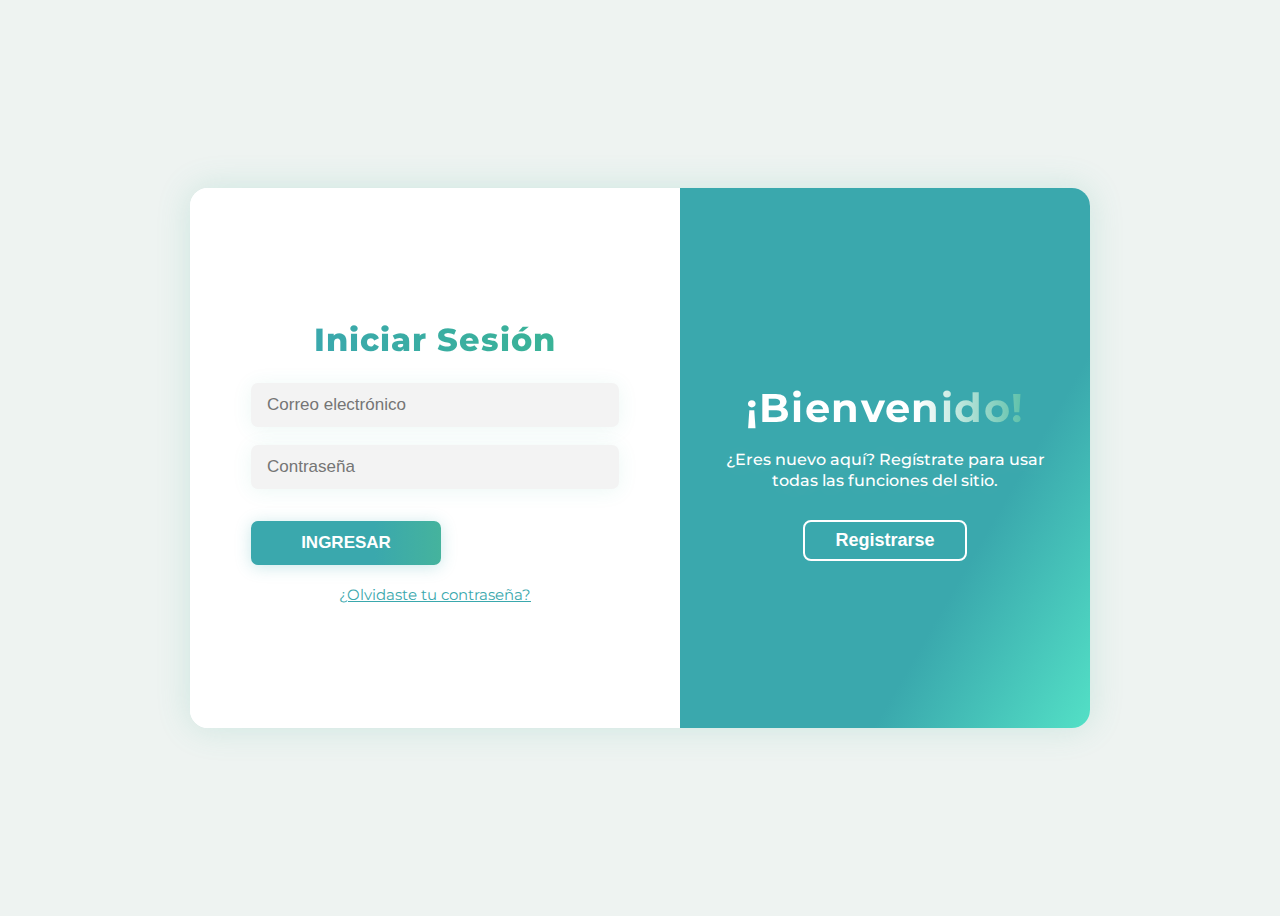
<file: templates/index.html>
<!DOCTYPE html>
<html lang="es">
<head>
  <meta charset="UTF-8">
  <meta name="viewport" content="width=980, initial-scale=1.0">
  <title>Login & Registro</title>
  <link rel="stylesheet" href="/static/style.css">
</head>
<body>
  <div class="container" id="main-container">
    <!-- LOGIN FORM -->
    <div class="form-section" id="login-section">
      <h2>Iniciar Sesión</h2>
      <form id="login-form">
        <div class="input-box">
          <input type="email" name="loginCorreo" placeholder="Correo electrónico" required>
        </div>
        <div class="input-box">
          <input type="password" name="loginClave" placeholder="Contraseña" required>
        </div>
        <button type="submit">INGRESAR</button>
      </form>
      <a href="#">¿Olvidaste tu contraseña?</a>
    </div>
    <!-- REGISTRO FORM -->
    <div class="form-section hidden" id="registro-section">
      <h2>Registrarse</h2>
      <form id="registro-form">
        <div class="input-box">
          <input type="text" id="nombre" name="nombre" placeholder="Nombre" required>
        </div>
        <div class="input-box">
          <input type="text" id="apellido" name="apellido" placeholder="Apellido" required>
        </div>
        <div class="input-box">
          <input type="email" id="correo" name="correo" placeholder="Correo electrónico" required>
        </div>
        <div class="input-box">
          <input type="date" id="nacimiento" name="nacimiento" required>
        </div>
        <div class="input-box">
          <input type="password" id="password" name="clave" placeholder="Contraseña" required>
        </div>
        <button type="submit">REGISTRARSE</button>
      </form>
    </div>
    <!-- SLIDE PANEL -->
    <div class="slide-panel" id="slide-panel">
      <div class="slide-content" id="slide-content">
        <h3 id="slide-title">¡Bienvenido!</h3>
        <p id="slide-text">¿Eres nuevo aquí? Regístrate para usar todas las funciones del sitio.</p>
        <button id="slide-btn">Registrarse</button>
      </div>
    </div>
  </div>
  <script>
   // ---- SLIDE ENTRE LOGIN Y REGISTRO ----
const btnSlide = document.getElementById("slide-btn");
const slideTitle = document.getElementById("slide-title");
const slideText = document.getElementById("slide-text");
const registroSection = document.getElementById("registro-section");
const loginSection = document.getElementById("login-section");
const slidePanel = document.getElementById("slide-panel");
let panelState = "login"; // login / registro

btnSlide.addEventListener('click', ()=>{
  if(panelState==="login"){
    // Mostrar registro
    loginSection.classList.add('hidden');
    registroSection.classList.remove('hidden');
    slideTitle.textContent = "¡Hola!";
    slideText.textContent = "¿Ya tienes cuenta? Ingresa tus datos para acceder a todas las funciones.";
    btnSlide.textContent = "Iniciar Sesión";
    panelState = "registro";
    slidePanel.style.background = "linear-gradient(120deg,#3AB397 40%,#53e0c6 100%)";
  }else{
    // Mostrar login
    registroSection.classList.add('hidden');
    loginSection.classList.remove('hidden');
    slideTitle.textContent = "¡Bienvenido!";
    slideText.textContent = "¿Eres nuevo aquí? Regístrate para usar todas las funciones del sitio.";
    btnSlide.textContent = "Registrarse";
    panelState = "login";
    slidePanel.style.background = "linear-gradient(120deg,#3AA8AD 70%,#53e0c6 100%)";
  }
});

// ---- REGISTRO AJAX ----
document.getElementById('registro-form').addEventListener('submit', async function(e) {
  e.preventDefault();

  const nombre = document.getElementById('nombre').value.trim();
  const apellido = document.getElementById('apellido').value.trim();
  const correo = document.getElementById('correo').value.trim();
  const nacimiento = document.getElementById('nacimiento').value.trim();
  const password = document.getElementById('password').value.trim();

  const payload = {
    nombre,
    apellido,
    correo,
    nacimiento,
    password
  };

  try {
    const response = await fetch('/dato/api', { // asegúrate que esta ruta exista en tu backend
      method: 'POST',
      headers: {'Content-Type': 'application/json'},
      body: JSON.stringify(payload)
    });
    const resultado = await response.json();

    if(response.ok){
      alert('¡Registro exitoso!\nBienvenido/a, ' + nombre + ' ' + apellido);
      e.target.reset();
      // Opcional: cambia automáticamente a login
      registroSection.classList.add('hidden');
      loginSection.classList.remove('hidden');
      slideTitle.textContent = "¡Bienvenido!";
      slideText.textContent = "¿Eres nuevo aquí? Regístrate para usar todas las funciones del sitio.";
      btnSlide.textContent = "Registrarse";
      panelState = "login";
      slidePanel.style.background = "linear-gradient(120deg,#3AA8AD 70%,#53e0c6 100%)";
    }else{
      alert('❌ Error al guardar los datos\n' + (resultado?.mensaje || 'Intenta de nuevo.'));
    }
  } catch (err){
    alert('⚠️ Error de conexión con el servidor');
  }
});

// ---- LOGIN AJAX ----
document.getElementById('login-form').addEventListener('submit', async function(e){
  e.preventDefault();

  const correo = e.target.loginCorreo.value.trim();
  const password = e.target.loginClave.value.trim();

  const payload = {
    correo,
    password
  };

  try {
    const response = await fetch('/api/login', { // asegúrate que esta ruta exista en tu backend
      method: 'POST',
      headers: {'Content-Type': 'application/json'},
      body: JSON.stringify(payload)
    });
    const resultado = await response.json();

    if(response.ok && resultado?.ok){
      alert('¡Sesión iniciada para: ' + correo + '!');
      e.target.reset();
      // Aquí podrías redirigir a otra página, etc.
      // window.location.href = "/dashboard";
    }else{
      alert('❌ Usuario o contraseña incorrectos');
    }
  } catch (err){
    alert('⚠️ Error de conexión con el servidor');
  }
});
  </script>
</body>
</html>
</file>
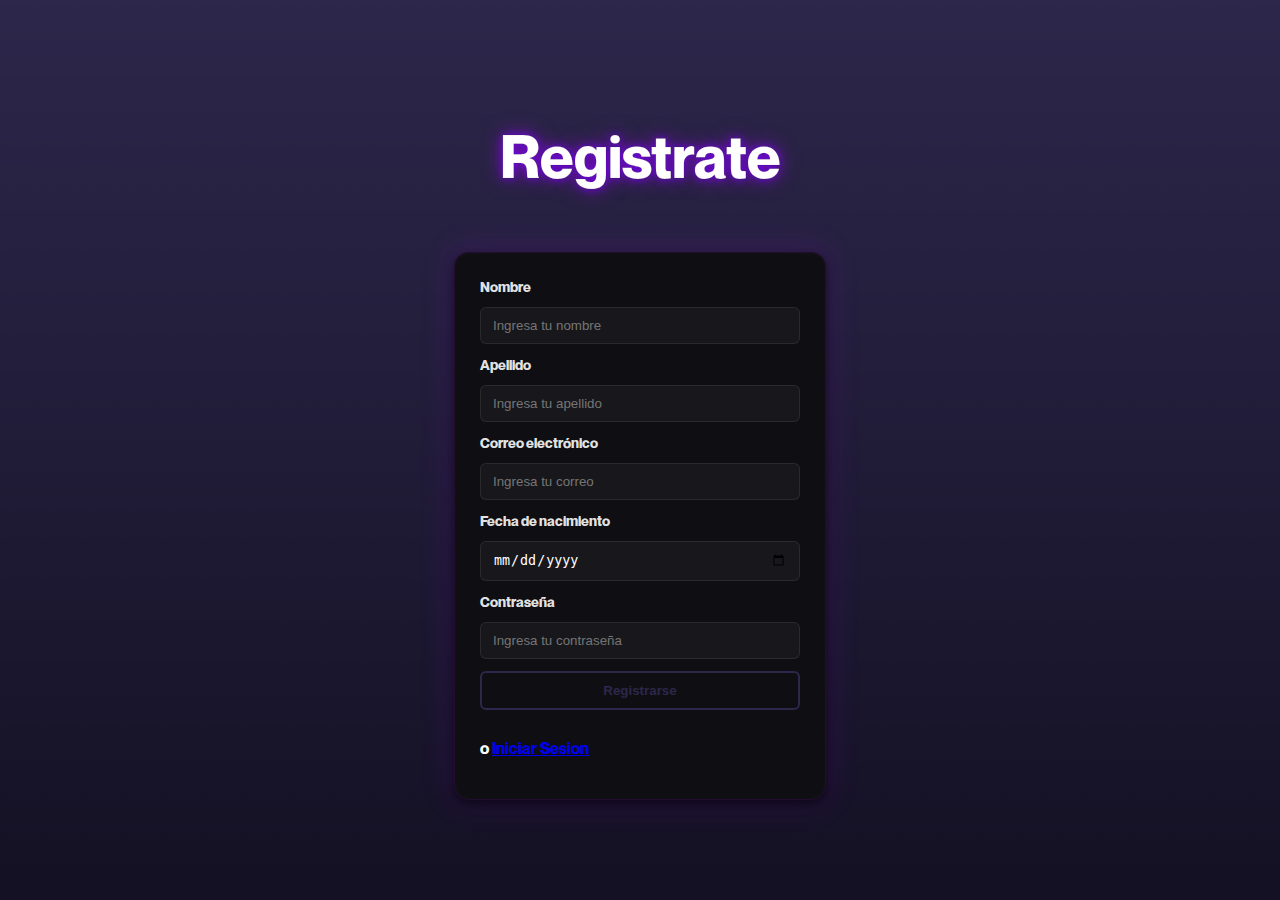
<file: templates/registro.html>
<!DOCTYPE html>
<html>
<head>
  <title>Inicio de sesión</title>
  <link rel="stylesheet" href="estilos.css">
</head>
<body>

  <h1 class="titulo floating">Registrate</h1>

<div class="registro floating-4">

  <label for="nombre">Nombre</label>
  <input type="text" id="nombre" placeholder="Ingresa tu nombre">

  <label for="apellido">Apellido</label>
  <input type="text" id="apellido" placeholder="Ingresa tu apellido">

  <label for="correo">Correo electrónico</label>
  <input type="email" id="correo" placeholder="Ingresa tu correo">

  <label for="nacimiento">Fecha de nacimiento</label>
  <input type="date" id="nacimiento">

  <label for="clave">Contraseña</label>
  <input type="password" id="clave" placeholder="Ingresa tu contraseña">


  <button class="registrarse">Registrarse</button>
 <p class="ir-login">
    o <a href="index.html"> Iniciar Sesion</a>
  </p>
</div>

</body>
</html>
</file>
<file: static/style.css>
@import url('https://fonts.googleapis.com/css2?family=Montserrat:wght@800;400&display=swap');
    body {
      background: #EEF3F1;
      display: flex;
      min-height: 100vh;
      justify-content: center;
      align-items: center;
      font-family: 'Montserrat', sans-serif;
    }
    .container {
      background: #fff;
      width: 900px;
      min-height: 540px;
      display: flex;
      border-radius: 18px;
      overflow: hidden;
      box-shadow: 0 0 34px #45b39d33;
      position: relative;
      transition: box-shadow 0.3s;
    }
    .form-section {
      flex: 1;
      display: flex;
      flex-direction: column;
      justify-content: center;
      align-items: center;
      padding: 40px;
      transition: transform 0.7s cubic-bezier(.4,1.6,.6,1.1);
      background: #fff;
      z-index: 2;
    }
    .hidden {
      display: none !important;
    }
    h2 {
      font-size: 32px;
      background: linear-gradient(90deg,#3AA8AD,#3AB397);
      -webkit-background-clip: text;
      -webkit-text-fill-color: transparent;
      font-weight: 800;
      letter-spacing: 1px;
      margin-bottom: 24px;
      text-align: center;
    }
    .input-box {
      display: flex;
      gap: 10px;
      align-items: center;
      padding: 0 14px;
      background: #F3F3F3;
      border-radius: 7px;
      width: 340px;
      height: 44px;
      margin-bottom: 18px;
      box-shadow: 0 2px 20px #3AB39718;
    }
    .input-box input {
      border: none;
      background: transparent;
      font-size: 17px;
      width: 100%;
      outline: none;
      color: #425a5a;
    }
    .form-section a {
      font-size: 15px;
      color: #3AA8AD;
      text-decoration: underline;
      margin-bottom: 18px;
      transition: color 0.2s;
      margin-top: 20px;
      left: -12px;
    }
    .form-section a:hover { color: #287e6c; }
    .form-section button {
      width: 190px;
      height: 44px;
      font-size: 17px;
      font-weight: 700;
      border: none;
      border-radius: 7px;
      margin-top: 14px;
      background: linear-gradient(90deg,#3AA8AD 65%, #45B39D 100%);
      color: #fff;
      cursor: pointer;
      box-shadow: 0 2px 16px #3AA8AD44;
      transition: box-shadow 0.2s;
    }
    .form-section button:hover {
      box-shadow: 0 6px 30px #3AA8ADAA;
      background: linear-gradient(90deg,#45B39D 35%, #3AA8AD 100%);
    }
    .slide-panel {
      flex: 1;
      background: linear-gradient(120deg,#3AA8AD 70%,#53e0c6 100%);
      display: flex;
      align-items: center;
      justify-content: center;
      position: relative;
      transition: background 0.4s;
      color: #fff;
      min-height: 100%;
      z-index: 1;
    }
    .slide-content {
      text-align: center;
      padding: 0 44px;
      max-width: 350px;
    }
    .slide-content h3 {
      font-size: 40px;
      font-weight: bold;
      margin-bottom: 18px;
      background: linear-gradient(90deg,#fff 60%, #3AB397 100%);
      -webkit-background-clip: text;
      -webkit-text-fill-color: transparent;
      letter-spacing: 1.4px;
    }
    .slide-content p {
      font-size: 16px;
      margin-bottom: 28px;
      text-shadow: 0 2px 24px #fff4;
      font-weight: 500;
      line-height: 1.3;
    }
    .slide-content button {
      border: 2px solid #fff;
      background: transparent;
      color: #fff;
      font-size: 18px;
      font-weight: bold;
      border-radius: 8px;
      padding: 8px 30px;
      cursor: pointer;
      transition: background 0.2s, color 0.2s;
      margin-bottom: 12px;
    }
    .slide-content button:hover {
      background: #ffffff32;
      color: #3AA8AD;
    }
    /* Responsive */
    @media (max-width: 1000px) {
      .container { flex-direction: column; width: 98vw; min-width: 340px;}
      .form-section, .slide-panel {min-height:340px;}
    }
</file>
<file: templates/estilos.css>
/* ======================= FUENTE LOCAL ======================= */
@font-face {
  font-family: 'NeueMontreal'; /* Nombre de la fuente a usar */
  src: url('../fonts/NeueMontreal-Bold.otf') format('opentype');/* Ruta y formato del archivo de fuente */
  font-weight: 700;/* Peso de la fuente: negrita */
  font-style: normal; /* Estilo de la fuente: normal (sin cursiva) */
}

/* ======================= ANIMACIONES ======================= */
.floating {  /* Clase para aplicar la animación "floating" */
  animation-name: floating; /* Nombre de la animación */
  animation-duration: 3s; /* Duración total: 3 segundos */
  animation-iteration-count: infinite;  /* Se repite infinitamente */
  animation-timing-function: ease-in-out;/* Movimiento suave de entrada y salida */
} 

@keyframes floating { /* Define los fotogramas de la animación "floating" */
  0% { transform: translate(0, 0px); } /* Inicio: sin movimiento vertical */
  50% { transform: translate(0, 8px); } /* Mitad: se mueve hacia abajo 8px */
  100% { transform: translate(0, -0px); } /* Final: regresa a la posición original */
}


.floating-4 { /* Variante de la animación flotante con duración de 4 segundos */
  animation-name: floating-4; /* Nombre de la animación */
  animation-duration: 4s; /* Duración total: 4 segundos */
  animation-iteration-count: infinite; /* Se repite sin fin */
  animation-timing-function: ease-in-out; /* Movimiento suave */
} 

/* Define los fotogramas de la animación "floating-4" */
@keyframes floating-4 { 
  0% { transform: translate(0, 0px); } /* Empieza sin movimiento */
  50% { transform: translate(0, 8px); } /* Baja 8px en la mitad */
  100% { transform: translate(0, -0px); }   /* Regresa al punto original */
}



/* ======================= ESTILOS GENERALES ======================= */
body {/* Define el estilo general del cuerpo del documento */
  background-color: #0a0a0f;/* Color de fondo oscuro */
background-image: url('../images/fondoinicio.png'); /* << cambia el nombre si tu imagen se llama distinto */
  background-size: cover; /* la imagen cubre toda la pantalla */
  background-repeat: no-repeat; /* no se repite */
  background-position: center; /* centrada */
  color: white;/* Color de texto blanco */
  font-family: 'NeueMontreal', sans-serif;/* Usa la fuente personalizada o una sans-serif si no está disponible */
  display: flex;/* Usa flexbox para alinear los elementos */
  flex-direction: column;/* Coloca los elementos en columna */
  align-items: center;/* Centra horizontalmente */
  justify-content: flex-start;/* Alinea los elementos desde arriba */
  height: 100vh;/* Ocupa el 100% de la altura de la pantalla */
  margin: 0;/* Elimina márgenes del navegador */
  padding-top: 80px; /* Deja un espacio arriba */
  box-sizing: border-box;/* Incluye el padding en el cálculo del tamaño total */
  -webkit-font-smoothing: antialiased;/* Mejora el renderizado de texto en WebKit */
  -moz-osx-font-smoothing: grayscale;/* Mejora el renderizado de texto en macOS */
}

/* ======================= TÍTULO ======================= */
.titulo {/* Estilo para el texto del título principal */
  font-size: 60px;/* Tamaño grande de fuente */
  font-weight: 700;/* Texto en negrita */ 
  text-align: center; /* Centrado horizontalmente */
  margin-bottom: 60px;/* Espacio debajo del título */
  color: #ffffff; /* Color blanco */
  text-shadow:                   /* Sombras de texto para crear efecto de brillo morado */
    0 0 8px rgba(115, 0, 255, 0.8),  /* Sombra cercana (desplazamiento x=0,y=0, blur=8px, color morado semitransparente). */
    0 0 20px rgba(176, 0, 255, 0.6); /* Sombra más difusa (blur mayor) para halo más amplio. */
  -webkit-text-stroke: 0.5px rgba(0,0,0,0.2); /* Trazo fino al texto para aumentar contraste con el halo (soporte webkit). */
  text-shadow:
    #2d274b,
    #2d274b;
}

/* ======================= FORMULARIO ======================= */
.inicio_sesion {/* Contenedor del formulario de inicio de sesión */
  display: flex;/* Activa el modelo flexbox */
  flex-direction: column;/* Elementos uno debajo del otro */
  gap: 12px;/* Espacio entre los elementos */
  background-color: #0f0f13; /* Fondo gris oscuro del formulario */
  padding: 25px;/* Espacio interno */
  border-radius: 15px;/* Bordes redondeados */
  width: 320px;/* Ancho fijo del formulario */
  max-width: 90%;/* Se adapta en pantallas pequeñas */
  box-shadow:/* Sombra externa y efecto de brillo */
    0 4px 12px rgba(0,0,0,0.6),
    0 0 30px 6px rgba(176,0,255,0.12),
    inset 0 0 12px rgba(255,255,255,0.02);
  border: 1px solid rgba(176,0,255,0.12);
}

/* Labels */
.inicio_sesion label {
  font-size: 14px;
  color: rgba(255,255,255,0.9);
}

/* Inputs */
.inicio_sesion input {
  padding: 10px 12px;
  border: 1px solid rgba(255,255,255,0.08);
  border-radius: 6px;
  background-color: rgba(255,255,255,0.04);
  color: white;
  outline: none;
}

.inicio_sesion input:focus {
  border-color: #2d274b;
  box-shadow: #2d274b;
}


.registro {
  display: flex;
  flex-direction: column;
  gap: 12px;
  background-color: #0f0f13;
  padding: 25px;
  border-radius: 15px;
  width: 320px;
  max-width: 90%;
  box-shadow:
    0 4px 12px rgba(0,0,0,0.6),
    0 0 30px 6px rgba(176,0,255,0.12),
    inset 0 0 12px rgba(255,255,255,0.02);
  border: 1px solid rgba(176,0,255,0.12);
}

/* Labels */
.registro label {
  font-size: 14px;
  color: rgba(255,255,255,0.9);
}

/* Inputs */
.registro input {
  padding: 10px 12px;
  border: 1px solid rgba(255,255,255,0.08);
  border-radius: 6px;
  background-color: rgba(255,255,255,0.04);
  color: white;
  outline: none;
}

.registro input:focus {
  border-color: #2d274b;
  box-shadow: #2d274b;
}


/* ======================= BOTONES ======================= */
button {
  padding: 10px 12px;
  border: none;
  border-radius: 6px;
  font-weight: 700;
  color: white;
  cursor: pointer;
  transition: 0.2s;
}

.iniciar {
  background-color: #2d274b;
  box-shadow: 0 4px 12px rgba(176,0,255,0.16);
}
.iniciar:hover {
  background-color: #2d274b;
  transform: translateY(-2px);
}

.registrarse {
  background-color: transparent;
  border: 2px solid #2d274b;
  color: #2d274b;
  text-decoration: none;         /* Sin subrayado en el texto del enlace. */
}
.registrarse:hover {
  background-color: #2d274b;
  color: white;
  transform: translateY(-2px);
}

/* ======================= RESPONSIVE ======================= */
@media (max-width: 420px) {
  .titulo {
    font-size: 38px;
  }
}
</file>
